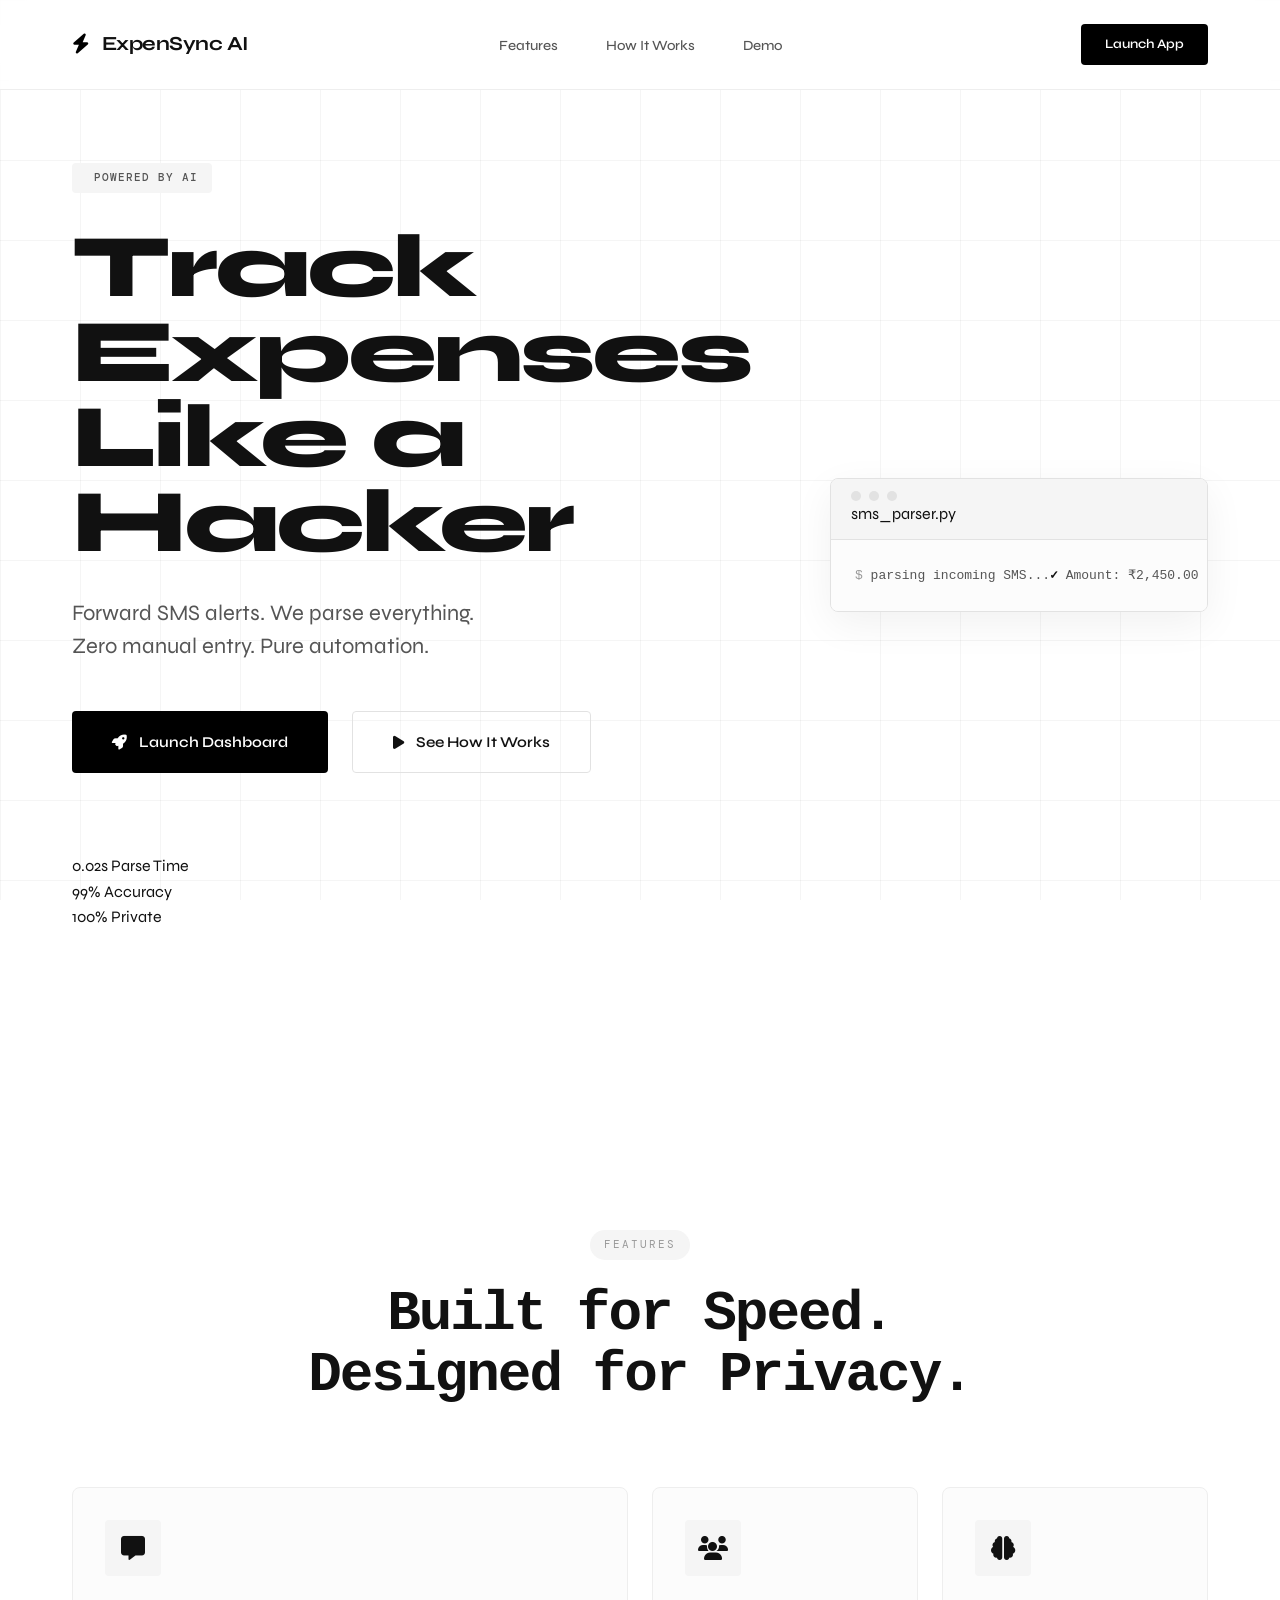
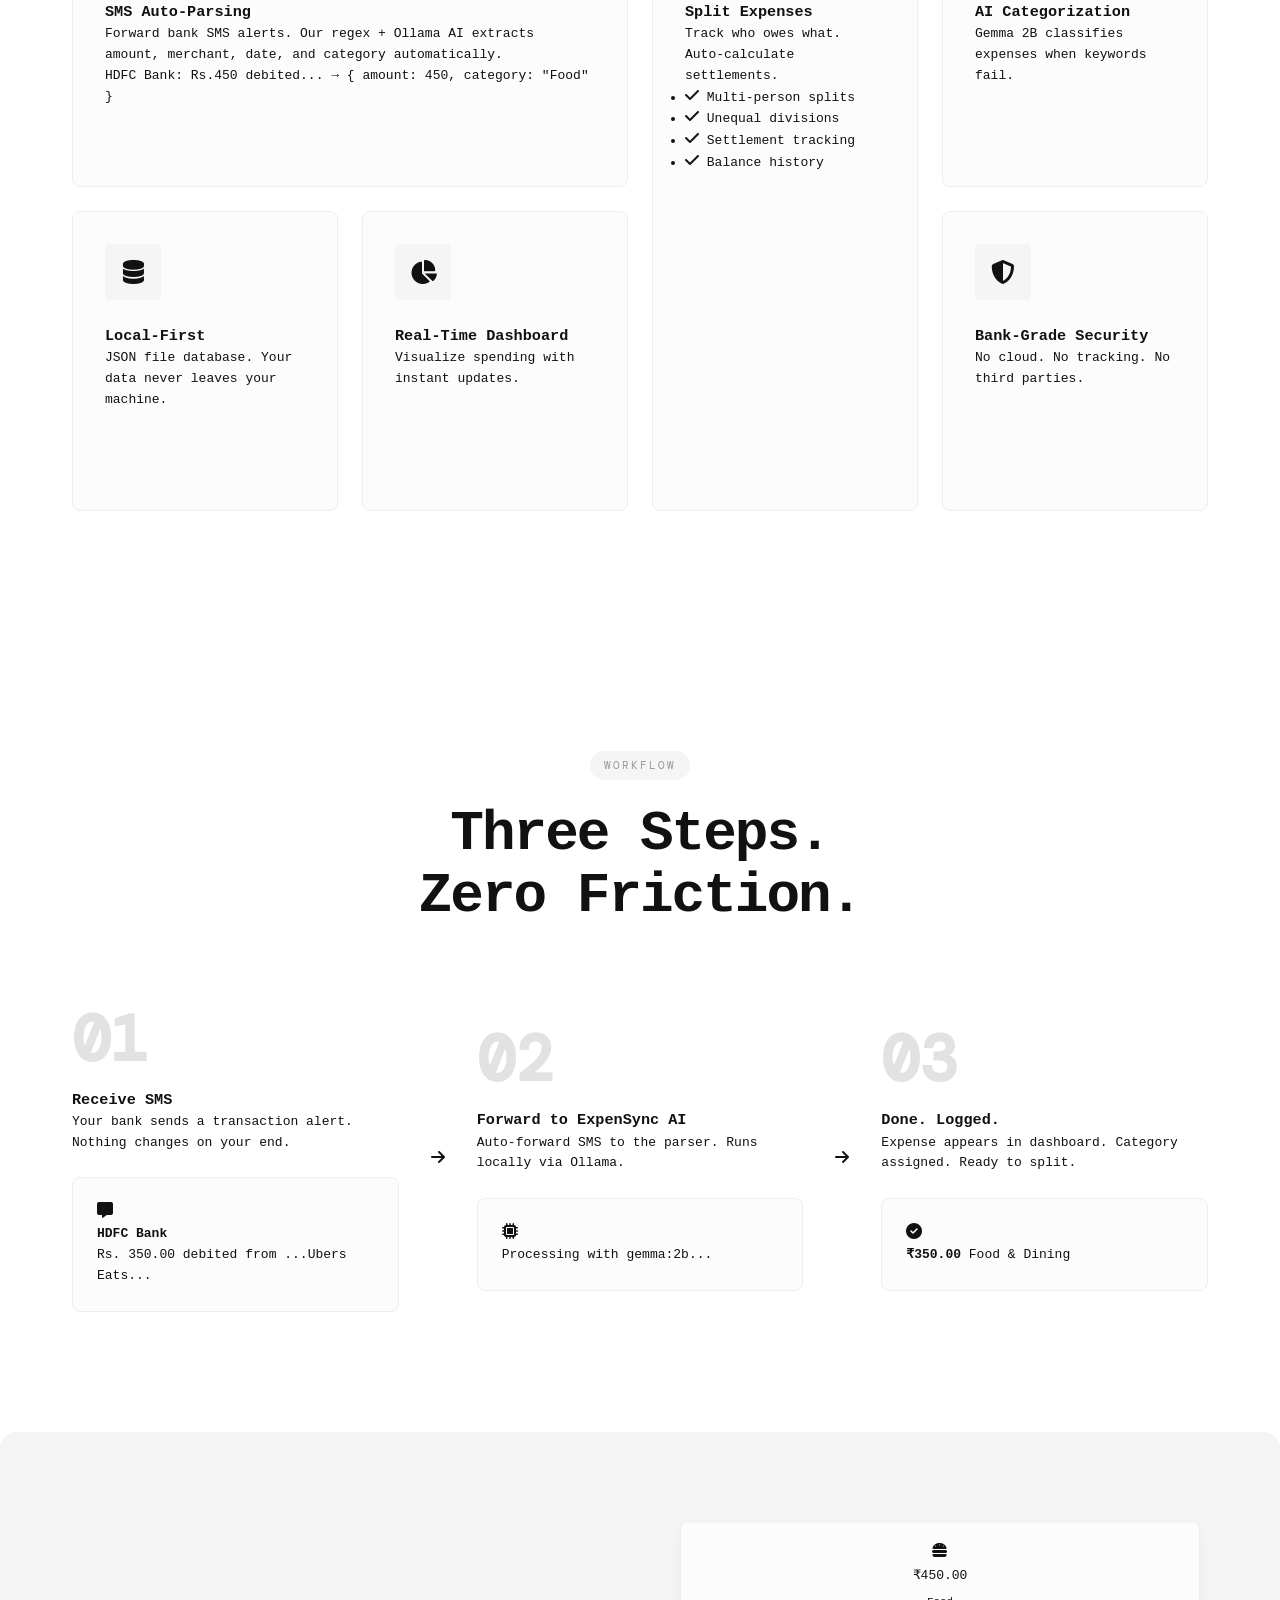
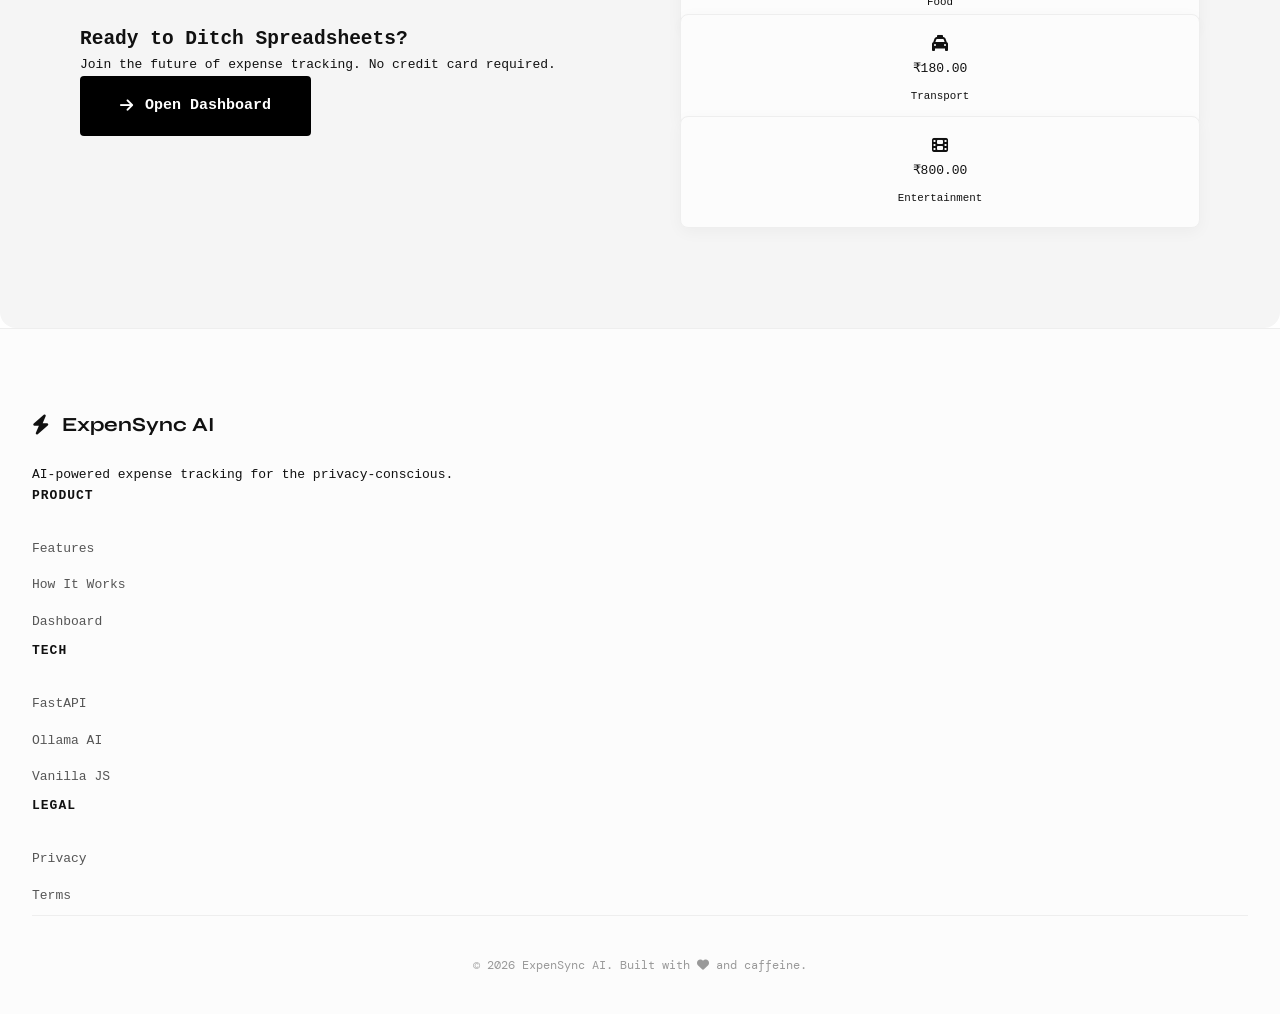
<file: FRONTEND/landing.html>
<!DOCTYPE html>
<html lang="en">
<head>
    <meta charset="UTF-8">
    <meta name="viewport" content="width=device-width, initial-scale=1.0">
    <meta name="description" content="ExpenSync AI - AI-powered expense tracking with SMS parsing and intelligent categorization">
    <title>ExpenSync AI | Intelligent Expense Tracking</title>

    <!-- Google Fonts: Syne (display) + DM Mono (mono) -->
    <link rel="preconnect" href="https://fonts.googleapis.com">
    <link rel="preconnect" href="https://fonts.gstatic.com" crossorigin>
    <link href="https://fonts.googleapis.com/css2?family=DM+Mono:ital,wght@0,300;0,400;0,500;1,400&family=Syne:wght@400;500;600;700;800&display=swap" rel="stylesheet">

    <!-- FontAwesome Icons -->
    <link rel="stylesheet" href="https://cdnjs.cloudflare.com/ajax/libs/font-awesome/6.4.0/css/all.min.css">

    <link rel="stylesheet" href="css/landing.css">
</head>
<body>
    <!-- Animated Background Grid -->
    <div class="bg-grid"></div>
    <div class="bg-glow-1"></div>
    <div class="bg-glow-2"></div>

    <!-- Navigation -->
    <nav class="navbar">
        <div class="nav-container">
            <a href="#" class="nav-logo">
                <i class="fa-solid fa-bolt"></i>
                <span>ExpenSync AI</span>
            </a>
            <ul class="nav-links">
                <li><a href="#features">Features</a></li>
                <li><a href="#how-it-works">How It Works</a></li>
                <li><a href="#demo">Demo</a></li>
                <li class="mobile-only"><a href="index.html" class="btn-nav btn-nav-mobile">Launch App</a></li>
            </ul>
            <a href="index.html" class="btn-nav">Launch App</a>
            <button class="nav-toggle" aria-label="Toggle menu">
                <span></span>
                <span></span>
                <span></span>
            </button>
        </div>
    </nav>

    <!-- Hero Section -->
    <header class="hero">
        <div class="hero-container">
            <div class="hero-badge">
                <i class="fa-solid fa-sparkles"></i>
                <span>Powered by AI</span>
            </div>

            <h1 class="hero-title">
                Track Expenses<br>
                <span class="gradient-text">Like a Hacker</span>
            </h1>

            <p class="hero-subtitle">
                Forward SMS alerts. We parse everything.
                <br>Zero manual entry. Pure automation.
            </p>

            <div class="hero-cta">
                <a href="index.html" class="btn-primary">
                    <i class="fa-solid fa-rocket"></i>
                    Launch Dashboard
                </a>
                <a href="#how-it-works" class="btn-secondary">
                    <i class="fa-solid fa-play"></i>
                    See How It Works
                </a>
            </div>

            <div class="hero-stats">
                <div class="stat">
                    <span class="stat-value">0.02s</span>
                    <span class="stat-label">Parse Time</span>
                </div>
                <div class="stat-divider"></div>
                <div class="stat">
                    <span class="stat-value">99.9%</span>
                    <span class="stat-label">Accuracy</span>
                </div>
                <div class="stat-divider"></div>
                <div class="stat">
                    <span class="stat-value">100%</span>
                    <span class="stat-label">Private</span>
                </div>
            </div>
        </div>

        <!-- Floating Terminal Window -->
        <div class="hero-terminal">
            <div class="terminal-header">
                <div class="terminal-dots">
                    <span></span>
                    <span></span>
                    <span></span>
                </div>
                <span class="terminal-title">sms_parser.py</span>
            </div>
            <div class="terminal-body">
                <pre><code><span class="code-line"><span class="code-prompt">$</span> parsing incoming SMS...</span>
<span class="code-line"><span class="code-success">✓</span> Amount: <span class="code-accent">₹2,450.00</span></span>
<span class="code-line"><span class="code-success">✓</span> Merchant: <span class="code-accent">Uber India</span></span>
<span class="code-line"><span class="code-success">✓</span> Category: <span class="code-accent">Transport</span></span>
<span class="code-line"><span class="code-success">✓</span> Date: <span class="code-accent">2026-04-12</span></span>
<span class="code-line"><span class="code-prompt">$</span> expense saved to db.json</span>
<span class="code-line code-cursor">_</span></pre>
            </div>
        </div>
    </header>

    <!-- Features Bento Grid -->
    <section id="features" class="features">
        <div class="section-container">
            <div class="section-header">
                <span class="section-badge">Features</span>
                <h2 class="section-title">Built for Speed.<br>Designed for Privacy.</h2>
            </div>

            <div class="bento-grid">
                <!-- Large Feature Card -->
                <div class="bento-card bento-large">
                    <div class="bento-icon">
                        <i class="fa-solid fa-message"></i>
                    </div>
                    <h3>SMS Auto-Parsing</h3>
                    <p>Forward bank SMS alerts. Our regex + Ollama AI extracts amount, merchant, date, and category automatically.</p>
                    <div class="bento-code">
                        <code>HDFC Bank: Rs.450 debited... → { amount: 450, category: "Food" }</code>
                    </div>
                </div>

                <!-- Tall Feature Card -->
                <div class="bento-card bento-tall">
                    <div class="bento-icon">
                        <i class="fa-solid fa-users"></i>
                    </div>
                    <h3>Split Expenses</h3>
                    <p>Track who owes what. Auto-calculate settlements.</p>
                    <ul class="feature-list">
                        <li><i class="fa-solid fa-check"></i> Multi-person splits</li>
                        <li><i class="fa-solid fa-check"></i> Unequal divisions</li>
                        <li><i class="fa-solid fa-check"></i> Settlement tracking</li>
                        <li><i class="fa-solid fa-check"></i> Balance history</li>
                    </ul>
                </div>

                <!-- Standard Cards -->
                <div class="bento-card">
                    <div class="bento-icon">
                        <i class="fa-solid fa-brain"></i>
                    </div>
                    <h3>AI Categorization</h3>
                    <p>Gemma 2B classifies expenses when keywords fail.</p>
                </div>

                <div class="bento-card">
                    <div class="bento-icon">
                        <i class="fa-solid fa-database"></i>
                    </div>
                    <h3>Local-First</h3>
                    <p>JSON file database. Your data never leaves your machine.</p>
                </div>

                <div class="bento-card">
                    <div class="bento-icon">
                        <i class="fa-solid fa-chart-pie"></i>
                    </div>
                    <h3>Real-Time Dashboard</h3>
                    <p>Visualize spending with instant updates.</p>
                </div>

                <div class="bento-card">
                    <div class="bento-icon">
                        <i class="fa-solid fa-shield-halved"></i>
                    </div>
                    <h3>Bank-Grade Security</h3>
                    <p>No cloud. No tracking. No third parties.</p>
                </div>
            </div>
        </div>
    </section>

    <!-- How It Works -->
    <section id="how-it-works" class="how-it-works">
        <div class="section-container">
            <div class="section-header">
                <span class="section-badge">Workflow</span>
                <h2 class="section-title">Three Steps.<br>Zero Friction.</h2>
            </div>

            <div class="workflow">
                <div class="workflow-step">
                    <div class="step-number">01</div>
                    <div class="step-content">
                        <h3>Receive SMS</h3>
                        <p>Your bank sends a transaction alert. Nothing changes on your end.</p>
                        <div class="step-visual sms-mock">
                            <i class="fa-solid fa-message"></i>
                            <div class="sms-preview">
                                <strong>HDFC Bank</strong>
                                <p>Rs. 350.00 debited from ...Ubers Eats...</p>
                            </div>
                        </div>
                    </div>
                </div>

                <div class="workflow-connector">
                    <i class="fa-solid fa-arrow-right"></i>
                </div>

                <div class="workflow-step">
                    <div class="step-number">02</div>
                    <div class="step-content">
                        <h3>Forward to ExpenSync AI</h3>
                        <p>Auto-forward SMS to the parser. Runs locally via Ollama.</p>
                        <div class="step-visual parser-mock">
                            <i class="fa-solid fa-microchip"></i>
                            <div class="parser-status">
                                <span class="pulse"></span>
                                <code>Processing with gemma:2b...</code>
                            </div>
                        </div>
                    </div>
                </div>

                <div class="workflow-connector">
                    <i class="fa-solid fa-arrow-right"></i>
                </div>

                <div class="workflow-step">
                    <div class="step-number">03</div>
                    <div class="step-content">
                        <h3>Done. Logged.</h3>
                        <p>Expense appears in dashboard. Category assigned. Ready to split.</p>
                        <div class="step-visual dashboard-mock">
                            <i class="fa-solid fa-circle-check"></i>
                            <div class="dashboard-preview">
                                <strong>₹350.00</strong>
                                <span>Food & Dining</span>
                            </div>
                        </div>
                    </div>
                </div>
            </div>
        </div>
    </section>

    <!-- Demo CTA -->
    <section id="demo" class="demo">
        <div class="demo-container">
            <div class="demo-content">
                <h2>Ready to Ditch Spreadsheets?</h2>
                <p>Join the future of expense tracking. No credit card required.</p>
                <a href="index.html" class="btn-primary btn-large">
                    <i class="fa-solid fa-arrow-right"></i>
                    Open Dashboard
                </a>
            </div>
            <div class="demo-visual">
                <div class="floating-card card-1">
                    <i class="fa-solid fa-burger"></i>
                    <span>₹450.00</span>
                    <small>Food</small>
                </div>
                <div class="floating-card card-2">
                    <i class="fa-solid fa-taxi"></i>
                    <span>₹180.00</span>
                    <small>Transport</small>
                </div>
                <div class="floating-card card-3">
                    <i class="fa-solid fa-film"></i>
                    <span>₹800.00</span>
                    <small>Entertainment</small>
                </div>
            </div>
        </div>
    </section>

    <!-- Footer -->
    <footer class="footer">
        <div class="footer-container">
            <div class="footer-brand">
                <a href="#" class="footer-logo">
                    <i class="fa-solid fa-bolt"></i>
                    <span>ExpenSync AI</span>
                </a>
                <p>AI-powered expense tracking for the privacy-conscious.</p>
            </div>
            <div class="footer-links">
                <div class="footer-col">
                    <h4>Product</h4>
                    <a href="#features">Features</a>
                    <a href="#how-it-works">How It Works</a>
                    <a href="index.html">Dashboard</a>
                </div>
                <div class="footer-col">
                    <h4>Tech</h4>
                    <a href="#">FastAPI</a>
                    <a href="#">Ollama AI</a>
                    <a href="#">Vanilla JS</a>
                </div>
                <div class="footer-col">
                    <h4>Legal</h4>
                    <a href="#">Privacy</a>
                    <a href="#">Terms</a>
                </div>
            </div>
        </div>
        <div class="footer-bottom">
            <p>&copy; 2026 ExpenSync AI. Built with <i class="fa-solid fa-heart"></i> and caffeine.</p>
        </div>
    </footer>

    <script src="js/landing.js"></script>
</body>
</html>
</file>
<file: FRONTEND/css/landing.css>
@import 'theme.css';

/* --- Reset & Base --- */
*, *::before, *::after {
    margin: 0;
    padding: 0;
    box-sizing: border-box;
}

html {
    scroll-behavior: smooth;
    scroll-padding-top: 80px;
}

body {
    font-family: var(--font-display);
    background-color: var(--bg-primary);
    color: var(--text-primary);
    line-height: 1.6;
    overflow-x: hidden;
    -webkit-font-smoothing: antialiased;
    -moz-osx-font-smoothing: grayscale;
}

/* --- Background Grid --- */
.bg-grid {
    position: fixed;
    top: 0;
    left: 0;
    width: 100%;
    height: 100%;
    background-image:
        linear-gradient(var(--accent-light) 1px, transparent 1px),
        linear-gradient(90deg, var(--accent-light) 1px, transparent 1px);
    background-size: 80px 80px;
    pointer-events: none;
    z-index: 0;
}

.bg-glow-1, .bg-glow-2 {
    display: none;
}

/* --- Navigation --- */
.navbar {
    position: fixed;
    top: 0;
    left: 0;
    width: 100%;
    padding: 24px 0;
    background: var(--bg-glass);
    backdrop-filter: blur(20px);
    -webkit-backdrop-filter: blur(20px);
    border-bottom: 1px solid var(--border-light);
    z-index: 1000;
    transition: var(--transition-normal);
}

.navbar.scrolled {
    padding: 16px 0;
    background: var(--bg-primary);
    box-shadow: var(--shadow-sm);
}

.nav-container {
    max-width: var(--container-max, 1200px);
    margin: 0 auto;
    padding: 0 32px;
    display: flex;
    align-items: center;
    justify-content: space-between;
}

.nav-logo {
    display: flex;
    align-items: center;
    gap: 12px;
    font-family: var(--font-display);
    font-size: 20px;
    font-weight: 700;
    color: var(--text-primary);
    text-decoration: none;
    letter-spacing: -0.5px;
}

.nav-logo i {
    color: var(--accent-primary);
    font-size: 20px;
}

.nav-links {
    display: flex;
    list-style: none;
    gap: 48px;
}

.nav-links a {
    color: var(--text-secondary);
    text-decoration: none;
    font-size: 14px;
    font-weight: 500;
    transition: var(--transition-fast);
}

.nav-links a:hover {
    color: var(--text-primary);
}

.btn-nav {
    padding: 10px 24px;
    background: var(--accent-primary);
    color: var(--text-inverse);
    border-radius: var(--radius-sm);
    text-decoration: none;
    font-size: 13px;
    font-weight: 600;
    transition: var(--transition-fast);
}

.btn-nav:hover {
    background: var(--accent-hover);
}

.btn-nav-mobile {
    display: none;
}

.nav-toggle {
    display: none;
    flex-direction: column;
    gap: 5px;
    background: none;
    border: none;
    cursor: pointer;
    padding: 5px;
    z-index: 1001;
}

.nav-toggle span {
    display: block;
    width: 24px;
    height: 2px;
    background: var(--text-primary);
    transition: var(--transition-fast);
}

.nav-toggle.active span:nth-child(1) {
    transform: translateY(7px) rotate(45deg);
}

.nav-toggle.active span:nth-child(2) {
    opacity: 0;
}

.nav-toggle.active span:nth-child(3) {
    transform: translateY(-7px) rotate(-45deg);
}

/* --- Hero Section --- */
.hero {
    min-height: 100vh;
    display: grid;
    grid-template-columns: 1.2fr 1fr;
    align-items: center;
    gap: 80px;
    padding: 160px 32px 100px;
    max-width: var(--container-max, 1200px);
    margin: 0 auto;
    position: relative;
    z-index: 1;
}

.hero-badge {
    display: inline-flex;
    align-items: center;
    gap: 8px;
    padding: 6px 14px;
    background: var(--bg-tertiary);
    border-radius: var(--radius-sm);
    font-family: var(--font-mono);
    font-size: 11px;
    font-weight: 500;
    color: var(--text-secondary);
    margin-bottom: 32px;
    letter-spacing: 1px;
    text-transform: uppercase;
}

.hero-title {
    font-size: clamp(56px, 7vw, 96px);
    font-weight: 800;
    line-height: 0.95;
    letter-spacing: -3px;
    margin-bottom: 32px;
    color: var(--text-primary);
}

.gradient-text {
    color: var(--text-primary);
    background: none;
    -webkit-text-fill-color: initial;
}

.hero-subtitle {
    font-size: clamp(18px, 2.5vw, 22px);
    color: var(--text-secondary);
    margin-bottom: 48px;
    line-height: 1.5;
    max-width: 540px;
}

.hero-cta {
    display: flex;
    gap: 24px;
    margin-bottom: 80px;
}

.btn-primary {
    padding: 18px 40px;
    background: var(--accent-primary);
    color: var(--text-inverse);
    border: none;
    border-radius: var(--radius-sm);
    font-size: 15px;
    font-weight: 600;
    cursor: pointer;
    text-decoration: none;
    transition: var(--transition-fast);
    display: inline-flex;
    align-items: center;
    gap: 12px;
}

.btn-primary:hover {
    transform: translateY(-2px);
    background: var(--accent-hover);
    box-shadow: var(--shadow-md);
}

.btn-secondary {
    padding: 18px 40px;
    background: transparent;
    color: var(--text-primary);
    border: 1px solid var(--border-medium);
    border-radius: var(--radius-sm);
    font-size: 15px;
    font-weight: 600;
    cursor: pointer;
    text-decoration: none;
    transition: var(--transition-fast);
    display: inline-flex;
    align-items: center;
    gap: 12px;
}

.btn-secondary:hover {
    background: var(--bg-tertiary);
}

/* Terminal / Code Window (Light Mode) */
.hero-terminal {
    background: var(--bg-secondary);
    border-radius: var(--radius-md);
    border: 1px solid var(--border-medium);
    overflow: hidden;
    box-shadow: var(--shadow-lg);
}

.terminal-header {
    background: var(--bg-tertiary);
    border-bottom: 1px solid var(--border-medium);
    padding: 12px 20px;
}

.terminal-dots {
    display: flex;
    gap: 8px;
}

.terminal-dots span {
    width: 10px;
    height: 10px;
    border-radius: 50%;
    background: var(--border-medium) !important;
}

.terminal-body {
    background: var(--bg-secondary);
    color: var(--text-secondary);
    padding: 24px;
    font-family: var(--font-mono);
    font-size: 13px;
    line-height: 1.8;
}

.code-prompt { color: var(--text-tertiary); }
.code-success { color: var(--text-primary); font-weight: 600; }
.code-accent { color: var(--text-secondary); }

/* --- Features Bento --- */
.section-badge {
    display: inline-block;
    padding: 6px 14px;
    background: var(--bg-tertiary);
    color: var(--text-tertiary);
    border-radius: var(--radius-full);
    font-family: var(--font-mono);
    text-transform: uppercase;
    letter-spacing: 2px;
    font-size: 11px;
}

.bento-card {
    background: var(--bg-secondary);
    border: 1px solid var(--border-light);
    border-radius: var(--radius-md);
    padding: 32px;
    transition: var(--transition-normal);
}

.bento-card:hover {
    border-color: var(--accent-primary);
    box-shadow: var(--shadow-md);
}

.bento-icon {
    width: 56px;
    height: 56px;
    background: var(--bg-tertiary);
    color: var(--text-primary);
    border-radius: var(--radius-sm);
    display: flex;
    align-items: center;
    justify-content: center;
    font-size: 24px;
    margin-bottom: 24px;
}

/* --- Workflow --- */
.step-number {
    font-family: var(--font-mono);
    font-size: 64px;
    color: var(--border-medium);
    font-weight: 800;
    line-height: 1;
    margin-bottom: 16px;
}

.step-visual {
    background: var(--bg-secondary);
    border: 1px solid var(--border-light);
    border-radius: var(--radius-md);
    padding: 24px;
    margin-top: 24px;
}

.pulse {
    width: 8px;
    height: 8px;
    background: var(--text-tertiary);
    border-radius: 50%;
    animation: pulse 2s infinite;
}

@keyframes pulse {
    0% { opacity: 1; transform: scale(1); }
    50% { opacity: 0.4; transform: scale(1.2); }
    100% { opacity: 1; transform: scale(1); }
}

/* --- Demo --- */
.demo-container {
    background: var(--bg-tertiary);
    border-radius: var(--radius-lg);
    padding: 80px;
    display: grid;
    grid-template-columns: 1fr 1fr;
    gap: 80px;
    align-items: center;
}

.floating-card {
    background: var(--bg-secondary);
    border: 1px solid var(--border-light);
    border-radius: var(--radius-md);
    padding: 20px;
    box-shadow: var(--shadow-md);
    display: flex;
    flex-direction: column;
    align-items: center;
    gap: 8px;
}

/* --- Footer --- */
.footer {
    background: var(--bg-secondary);
    border-top: 1px solid var(--border-light);
    padding: 80px 32px 40px;
}

.footer-logo {
    display: flex;
    align-items: center;
    gap: 12px;
    font-family: var(--font-display);
    font-size: 20px;
    font-weight: 700;
    color: var(--text-primary);
    text-decoration: none;
    margin-bottom: 24px;
}

.footer-col h4 {
    font-size: 13px;
    font-weight: 700;
    margin-bottom: 24px;
    color: var(--text-primary);
    text-transform: uppercase;
    letter-spacing: 1px;
}

.footer-col a {
    display: block;
    font-size: 13px;
    color: var(--text-secondary);
    text-decoration: none;
    padding: 8px 0;
    transition: var(--transition-fast);
}

.footer-col a:hover {
    color: var(--text-primary);
}

.footer-bottom {
    text-align: center;
    padding-top: 40px;
    border-top: 1px solid var(--border-light);
}

.footer-bottom p {
    font-size: 12px;
    color: var(--text-tertiary);
    font-family: var(--font-mono);
}

/* --- Sections Common --- */
.section-container {
    max-width: var(--container-max, 1200px);
    margin: 0 auto;
    padding: 120px 32px;
}

.section-header {
    text-align: center;
    margin-bottom: 80px;
}

.section-title {
    font-size: clamp(32px, 5vw, 56px);
    font-weight: 800;
    line-height: 1.1;
    letter-spacing: -2px;
    margin-top: 24px;
}

/* --- Bento Grid Layout --- */
.bento-grid {
    display: grid;
    grid-template-columns: repeat(4, 1fr);
    grid-template-rows: repeat(2, minmax(300px, auto));
    gap: 24px;
}

.bento-large { grid-column: span 2; }
.bento-tall { grid-column: span 1; grid-row: span 2; }

/* --- Workflow Layout --- */
.workflow {
    display: grid;
    grid-template-columns: 1fr auto 1fr auto 1fr;
    gap: 32px;
    align-items: center;
}

/* --- Responsive --- */
@media (max-width: 1024px) {
    .hero {
        grid-template-columns: 1fr;
        text-align: center;
        padding-top: 140px;
    }

    .hero-terminal {
        order: -1;
        max-width: 500px;
        margin: 0 auto;
    }

    .hero-cta {
        justify-content: center;
    }

    .bento-grid {
        grid-template-columns: repeat(2, 1fr);
    }

    .workflow {
        grid-template-columns: 1fr;
    }

    .workflow-connector {
        transform: rotate(90deg);
        padding: 20px 0;
    }

    .footer-container {
        grid-template-columns: 1fr;
        gap: 60px;
    }
}

@media (max-width: 768px) {
    .nav-toggle {
        display: flex;
    }

    .nav-links {
        position: fixed;
        top: 0;
        right: 0;
        bottom: 0;
        width: 100%;
        height: 100vh;
        background: var(--bg-primary);
        flex-direction: column;
        justify-content: center;
        align-items: center;
        gap: 32px;
        transform: translateX(100%);
        transition: transform var(--transition-normal);
        z-index: 1000;
        display: flex;
    }

    .nav-links.active {
        transform: translateX(0);
    }

    .btn-nav {
        display: none;
    }

    .nav-links .btn-nav-mobile {
        display: block;
        margin-top: 16px;
    }

    .bento-grid {
        grid-template-columns: 1fr;
    }

    .bento-large, .bento-tall {
        grid-column: span 1;
    }
}
</file>
